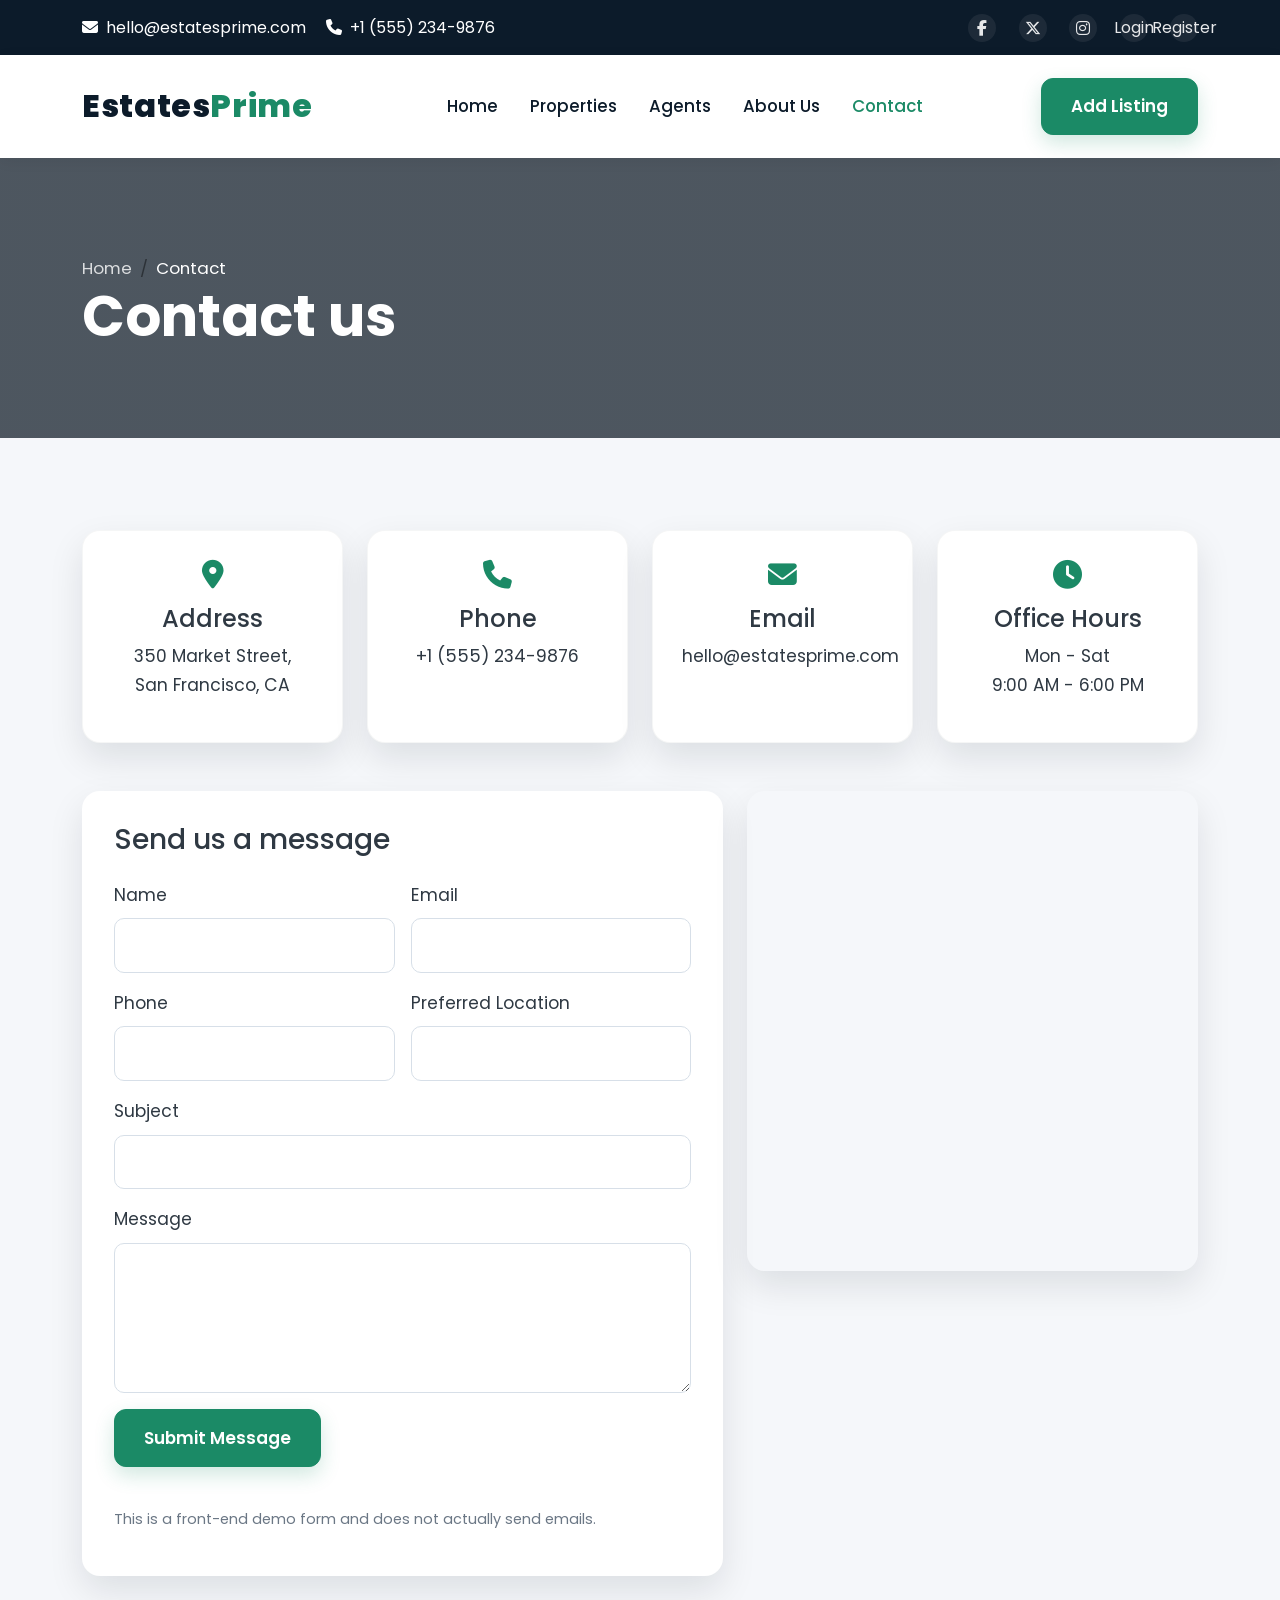
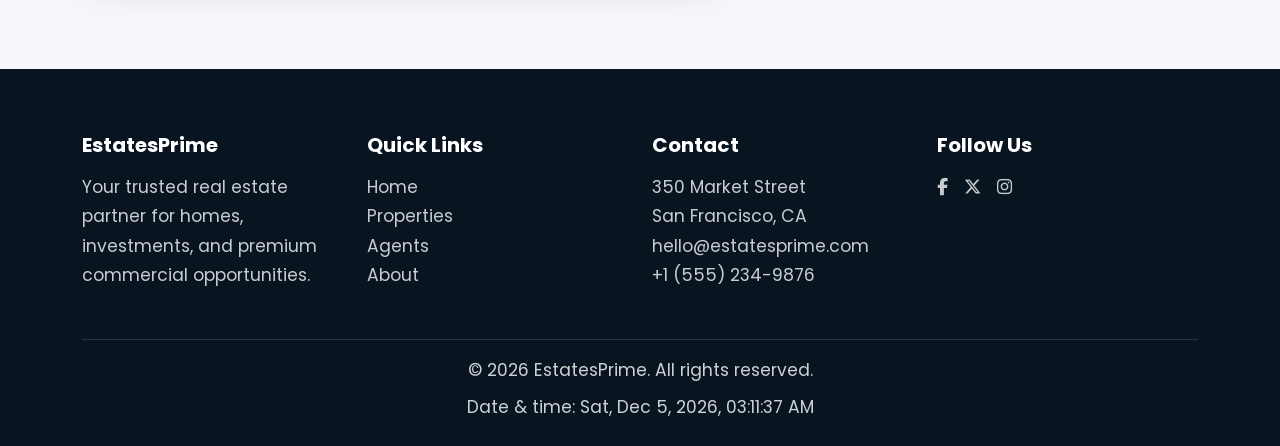
<file: contact.html>
<!DOCTYPE html>
<html lang="en">
<head>
    <meta charset="UTF-8">
    <meta name="viewport" content="width=device-width, initial-scale=1.0">
    <link rel="icon" type="image/svg+xml" href="images/favicon.svg">
    <title>Contact Us | EstatesPrime</title>
    <meta name="description" content="Get in touch with EstatesPrime for property inquiries and viewing requests.">
    <link rel="preconnect" href="https://fonts.googleapis.com">
    <link rel="preconnect" href="https://fonts.gstatic.com" crossorigin>
    <link href="https://fonts.googleapis.com/css2?family=Poppins:wght@400;500;600;700;800&display=swap" rel="stylesheet">
    <link href="https://cdn.jsdelivr.net/npm/bootstrap@5.3.3/dist/css/bootstrap.min.css" rel="stylesheet">
    <link rel="stylesheet" href="https://cdnjs.cloudflare.com/ajax/libs/font-awesome/6.5.2/css/all.min.css">
    <link rel="stylesheet" href="css/style.css">
</head>
<body>
    <div class="topbar">
        <div class="container">
            <div class="d-flex justify-content-between align-items-center flex-wrap gap-2">
                <div>
                    <span class="me-3"><i class="fa-solid fa-envelope me-2"></i>hello@estatesprime.com</span>
                    <span><i class="fa-solid fa-phone me-2"></i>+1 (555) 234-9876</span>
                </div>
                <div class="d-flex align-items-center gap-3 social-icons">
                    <a href="#" aria-label="Facebook"><i class="fa-brands fa-facebook-f"></i></a>
                    <a href="#" aria-label="X"><i class="fa-brands fa-x-twitter"></i></a>
                    <a href="#" aria-label="Instagram"><i class="fa-brands fa-instagram"></i></a>
                    <a href="#" aria-label="Login">Login</a>
                    <a href="#" aria-label="Register" onclick="alert('This is a demo feature.'); return false;">Register</a>
                </div>
            </div>
        </div>
    </div>

    <nav class="navbar navbar-expand-lg sticky-top">
        <div class="container">
            <a class="navbar-brand" href="index.html">Estates<span>Prime</span></a>
            <button class="navbar-toggler" type="button" data-bs-toggle="collapse" data-bs-target="#mainNavbar" aria-controls="mainNavbar" aria-expanded="false" aria-label="Toggle navigation">
                <span class="navbar-toggler-icon"></span>
            </button>
            <div class="collapse navbar-collapse" id="mainNavbar">
                <ul class="navbar-nav mx-auto mb-2 mb-lg-0">
                    <li class="nav-item"><a class="nav-link" href="index.html">Home</a></li>
                    <li class="nav-item"><a class="nav-link" href="properties.html">Properties</a></li>
                    <li class="nav-item"><a class="nav-link" href="agents.html">Agents</a></li>
                    <li class="nav-item"><a class="nav-link" href="about.html">About Us</a></li>
                    <li class="nav-item"><a class="nav-link active" href="contact.html">Contact</a></li>
                </ul>
                <a href="#" class="btn btn-primary" onclick="alert('This is just a demo add listing form.'); return false;">Add Listing</a>
            </div>
        </div>
    </nav>

    <header class="page-banner">
        <div class="container">
            <nav aria-label="breadcrumb">
                <ol class="breadcrumb">
                    <li class="breadcrumb-item"><a href="index.html">Home</a></li>
                    <li class="breadcrumb-item active" aria-current="page">Contact</li>
                </ol>
            </nav>
            <h1>Contact us</h1>
        </div>
    </header>

    <main class="contact-section">
        <div class="container">
            <div class="row g-4 mb-5">
                <div class="col-md-6 col-lg-3">
                    <div class="info-card h-100 text-center">
                        <i class="fa-solid fa-location-dot"></i>
                        <h4>Address</h4>
                        <p>350 Market Street,<br>San Francisco, CA</p>
                    </div>
                </div>
                <div class="col-md-6 col-lg-3">
                    <div class="info-card h-100 text-center">
                        <i class="fa-solid fa-phone"></i>
                        <h4>Phone</h4>
                        <p>+1 (555) 234-9876</p>
                    </div>
                </div>
                <div class="col-md-6 col-lg-3">
                    <div class="info-card h-100 text-center">
                        <i class="fa-solid fa-envelope"></i>
                        <h4>Email</h4>
                        <p>hello@estatesprime.com</p>
                    </div>
                </div>
                <div class="col-md-6 col-lg-3">
                    <div class="info-card h-100 text-center">
                        <i class="fa-solid fa-clock"></i>
                        <h4>Office Hours</h4>
                        <p>Mon - Sat<br>9:00 AM - 6:00 PM</p>
                    </div>
                </div>
            </div>

            <div class="row g-4">
                <div class="col-lg-7">
                    <div class="contact-form">
                        <h3 class="mb-4">Send us a message</h3>
                        <form id="contactForm" novalidate>
                            <div class="row g-3">
                                <div class="col-md-6">
                                    <label for="contactName" class="form-label">Name</label>
                                    <input type="text" id="contactName" class="form-control" required>
                                </div>
                                <div class="col-md-6">
                                    <label for="contactEmail" class="form-label">Email</label>
                                    <input type="email" id="contactEmail" class="form-control" required>
                                </div>
                                <div class="col-md-6">
                                    <label for="contactPhone" class="form-label">Phone</label>
                                    <input type="tel" id="contactPhone" class="form-control" required>
                                </div>
                                <div class="col-md-6">
                                    <label for="contactLocation" class="form-label">Preferred Location</label>
                                    <input type="text" id="contactLocation" class="form-control">
                                </div>
                                <div class="col-12">
                                    <label for="contactSubject" class="form-label">Subject</label>
                                    <input type="text" id="contactSubject" class="form-control" required>
                                </div>
                                <div class="col-12">
                                    <label for="contactMessage" class="form-label">Message</label>
                                    <textarea id="contactMessage" rows="5" class="form-control" required></textarea>
                                </div>
                                <div class="col-12">
                                    <button type="submit" class="btn btn-primary">Submit Message</button>
                                </div>
                                <div class="col-12">
                                    <div id="contactFormMessage" class="form-message" aria-live="polite"></div>
                                </div>
                            </div>
                        </form>
                        <p class="required-note">This is a front-end demo form and does not actually send emails.</p>
                    </div>
                </div>
                <div class="col-lg-5">
                    <div class="map-wrapper">
                        <iframe class="map-frame" src="https://www.google.com/maps?q=San%20Francisco%20Market%20Street&output=embed" allowfullscreen loading="lazy" referrerpolicy="no-referrer-when-downgrade" title="Office location map"></iframe>
                    </div>
                </div>
            </div>
        </div>
    </main>

    <footer class="footer">
        <div class="container">
            <div class="row g-4">
                <div class="col-md-3">
                    <h5>EstatesPrime</h5>
                    <p>Your trusted real estate partner for homes, investments, and premium commercial opportunities.</p>
                </div>
                <div class="col-md-3">
                    <h5>Quick Links</h5>
                    <ul class="list-unstyled">
                        <li><a href="index.html">Home</a></li>
                        <li><a href="properties.html">Properties</a></li>
                        <li><a href="agents.html">Agents</a></li>
                        <li><a href="about.html">About</a></li>
                    </ul>
                </div>
                <div class="col-md-3">
                    <h5>Contact</h5>
                    <p>350 Market Street<br>San Francisco, CA<br>hello@estatesprime.com<br>+1 (555) 234-9876</p>
                </div>
                <div class="col-md-3">
                    <h5>Follow Us</h5>
                    <div class="d-flex gap-3">
                        <a href="#" aria-label="Facebook"><i class="fa-brands fa-facebook-f"></i></a>
                        <a href="#" aria-label="X"><i class="fa-brands fa-x-twitter"></i></a>
                        <a href="#" aria-label="Instagram"><i class="fa-brands fa-instagram"></i></a>
                    </div>
                </div>
            </div>
            <div class="footer-bottom">
                <span>© <span id="currentYear"></span> EstatesPrime. All rights reserved.</span>
                <span class="d-block mt-2">Date &amp; time: <time id="liveClock"></time></span>
            </div>
        </div>
    </footer>

    <script src="https://cdn.jsdelivr.net/npm/bootstrap@5.3.3/dist/js/bootstrap.bundle.min.js"></script>
    <script src="js/script.js"></script>
</body>
</html>
</file>
<file: css/style.css>
:root {
    --navy: #0c1b2a;
    --navy-deep: #081521;
    --white: #ffffff;
    --light: #f5f7fa;
    --gray: #dfe5ec;
    --text: #2f3943;
    --muted: #6b7785;
    --green: #1b8a66;
    --green-deep: #0e684d;
    --gold: #d9b15c;
    --shadow: 0 15px 35px rgba(7, 17, 34, 0.10);
}

* {
    box-sizing: border-box;
}

html {
    scroll-behavior: smooth;
}

body {
    font-family: 'Poppins', sans-serif;
    background-color: var(--light);
    color: var(--text);
    font-size: 1.08rem;
    line-height: 1.7;
    overflow-x: hidden;
}

img {
    max-width: 100%;
    height: auto;
    display: block;
}

a {
    text-decoration: none;
    transition: all 0.3s ease;
}

a:hover {
    text-decoration: none;
}

p {
    margin-bottom: 0.8rem;
}

.section-title {
    font-size: clamp(2.2rem, 3.5vw, 2.8rem);
    font-weight: 700;
    margin-bottom: 0.9rem;
    color: var(--navy);
}

.section-subtitle {
    color: var(--muted);
    margin-bottom: 2rem;
    font-size: 1.1rem;
}

.text-green {
    color: var(--green);
}

.bg-soft {
    background-color: #edf6f3;
}

.topbar {
    background-color: var(--navy);
    color: var(--white);
    padding: 0.85rem 0;
    font-size: 1rem;
}

.topbar a {
    color: var(--white);
    opacity: 0.9;
}

.topbar a:hover {
    color: var(--gold);
}

.topbar .social-icons a {
    display: inline-flex;
    align-items: center;
    justify-content: center;
    width: 28px;
    height: 28px;
    border-radius: 50%;
    background: rgba(255, 255, 255, 0.08);
    margin-left: 0.4rem;
}

.navbar {
    background-color: rgba(255, 255, 255, 0.98);
    box-shadow: 0 3px 14px rgba(0, 0, 0, 0.06);
    padding: 1.2rem 0;
}

.navbar-brand {
    font-size: 2rem;
    font-weight: 800;
    color: var(--navy);
    letter-spacing: 0.04rem;
}

.navbar-brand span {
    color: var(--green);
}

.navbar-nav .nav-link {
    color: var(--navy);
    font-weight: 500;
    padding: 0.75rem 1rem !important;
    font-size: 1.05rem;
}

.navbar-nav .nav-link:hover,
.navbar-nav .nav-link.active {
    color: var(--green);
}

.btn-primary {
    background-color: var(--green);
    border-color: var(--green);
    color: var(--white);
    padding: 0.95rem 1.8rem;
    border-radius: 12px;
    font-weight: 600;
    font-size: 1.05rem;
    box-shadow: 0 8px 20px rgba(27, 138, 102, 0.2);
}

.btn-primary:hover,
.btn-primary:focus {
    background-color: var(--green-deep);
    border-color: var(--green-deep);
    color: var(--white);
}

.btn-outline-light {
    border-radius: 10px;
    border: 1px solid rgba(255, 255, 255, 0.7);
    color: var(--white);
    padding: 0.95rem 1.6rem;
    font-size: 1.05rem;
}

.btn-outline-light:hover {
    background-color: var(--white);
    color: var(--navy);
}

.btn-outline-primary {
    border: 1px solid var(--green);
    color: var(--green);
    border-radius: 10px;
    padding: 0.85rem 1.5rem;
    font-size: 1.02rem;
}

.btn-outline-primary:hover {
    background-color: var(--green);
    color: var(--white);
}

.hero-section {
    background: linear-gradient(rgba(8, 21, 33, 0.42), rgba(8, 21, 33, 0.52)), url('https://images.unsplash.com/photo-1494526585095-c41746248156?auto=format&fit=crop&w=1600&q=80') center/cover no-repeat;
    min-height: 740px;
    display: flex;
    align-items: center;
    color: var(--white);
    position: relative;
}

.hero-content {
    padding: 5rem 0;
}

.hero-content h1 {
    font-size: clamp(2.8rem, 5.6vw, 4.7rem);
    line-height: 1.18;
    font-weight: 800;
    margin-bottom: 1rem;
    max-width: 740px;
}

.hero-content p {
    font-size: 1.2rem;
    color: rgba(255,255,255,0.9);
    max-width: 700px;
    margin-bottom: 2rem;
}

.hero-actions {
    display: flex;
    gap: 1rem;
    margin-bottom: 2rem;
    flex-wrap: wrap;
}

.search-panel {
    background: rgba(255, 255, 255, 0.96);
    color: var(--text);
    border-radius: 22px;
    padding: 1.6rem;
    box-shadow: var(--shadow);
}

.search-panel .form-control,
.search-panel .form-select,
.form-control,
.form-select {
    border: 1px solid #d7dfe8;
    border-radius: 10px;
    padding: 0.9rem 1rem;
    min-height: 54px;
    font-size: 1rem;
    background-color: #fff;
}

.search-panel .form-control:focus,
.search-panel .form-select:focus,
.form-control:focus,
.form-select:focus {
    border-color: rgba(27, 138, 102, 0.5);
    box-shadow: 0 0 0 0.2rem rgba(27, 138, 102, 0.12);
}

.category-card,
.property-card,
.testimonial-card,
.team-card,
.agent-card,
.contact-card,
.info-card,
.highlight-card,
.stat-card {
    background: var(--white);
    border-radius: 18px;
    box-shadow: var(--shadow);
    border: 1px solid rgba(12, 27, 42, 0.04);
}

.category-card {
    text-align: center;
    padding: 2.4rem 1.2rem;
    transition: transform 0.3s ease;
}

.category-card:hover,
.property-card:hover,
.agent-card:hover,
.team-card:hover {
    transform: translateY(-6px);
}

.agent-card {
    display: flex;
    flex-direction: column;
    gap: 0.45rem;
    transition: transform 0.35s ease, box-shadow 0.35s ease;
}

.team-card {
    transition: transform 0.35s ease, box-shadow 0.35s ease;
}

.agent-grid {
    display: grid;
    grid-template-columns: repeat(3, minmax(0, 1fr));
    gap: 2rem;
    margin: 0;
}

.agent-grid > .agent-card {
    width: auto;
}

@media (max-width: 991.98px) {
    .agent-grid {
        grid-template-columns: repeat(2, minmax(0, 1fr));
    }
}

@media (max-width: 575.98px) {
    .agent-grid {
        grid-template-columns: 1fr;
    }
}

.agent-card:hover {
    box-shadow: 0 20px 42px rgba(7, 17, 34, 0.16);
}

.team-card:hover {
    box-shadow: 0 20px 42px rgba(7, 17, 34, 0.16);
}

.agent-card p {
    margin-bottom: 0;
}

.category-icon {
    width: 88px;
    height: 88px;
    border-radius: 50%;
    background: rgba(27, 138, 102, 0.10);
    color: var(--green);
    display: flex;
    align-items: center;
    justify-content: center;
    margin: 0 auto 1.2rem;
    font-size: 2.3rem;
}

.category-card h4 {
    color: var(--navy);
    font-size: 1.45rem;
    font-weight: 700;
}

.property-card {
    overflow: hidden;
    transition: all 0.3s ease;
}

.property-card .card-img-top {
    height: 270px;
    object-fit: cover;
}

.property-card .card-body {
    padding: 1.5rem 1.5rem 1.3rem;
}

.price-tag {
    font-size: 1.2rem;
    font-weight: 700;
    color: var(--green);
}

.card-title {
    color: var(--navy);
    font-weight: 700;
    font-size: 1.5rem;
    margin: 0.6rem 0;
}

.property-meta {
    display: flex;
    justify-content: space-between;
    gap: 0.5rem;
    color: var(--muted);
    font-size: 1rem;
    padding-top: 0.5rem;
    border-top: 1px solid #edf0f2;
}

.property-meta span {
    display: flex;
    align-items: center;
    gap: 0.35rem;
}

.featured-section,
.page-section,
.agents-section,
.about-section,
.contact-section {
    padding: 5.8rem 0;
}

.testimonial-card {
    padding: 2.2rem 1.7rem;
}

.testimonial-card .stars {
    color: var(--gold);
    margin-bottom: 1rem;
    font-size: 1.1rem;
}

.client-info {
    display: flex;
    align-items: center;
    gap: 0.9rem;
    margin-top: 1.2rem;
}

.client-info img {
    width: 64px;
    height: 64px;
    border-radius: 50%;
    object-fit: cover;
}

.logo-box {
    background: var(--white);
    border: 1px solid rgba(12, 27, 42, 0.07);
    border-radius: 14px;
    min-height: 110px;
    display: flex;
    align-items: center;
    justify-content: center;
    color: var(--navy);
    font-size: 1.2rem;
    font-weight: 700;
    box-shadow: 0 10px 25px rgba(10, 33, 55, 0.06);
}

.newsletter-box {
    background: linear-gradient(135deg, var(--navy), #12314d 50%, #10273b);
    color: var(--white);
    border-radius: 22px;
    padding: 3rem 2rem;
    box-shadow: var(--shadow);
}

.newsletter-box h3 {
    color: var(--white);
    margin-bottom: 0.7rem;
}

.newsletter-box .form-control {
    min-height: 52px;
    border-radius: 10px;
}

.success-message,
.form-message {
    margin-top: 0.8rem;
    font-size: 0.95rem;
    color: #1d9a69;
    font-weight: 600;
}

.page-banner {
    background: linear-gradient(rgba(6, 18, 30, 0.7), rgba(6, 18, 30, 0.7)), url('https://images.unsplash.com/photo-1560518883-ce09059eeffa?auto=format&fit=crop&w=1600&q=80') center/cover no-repeat;
    color: var(--white);
    padding: 6rem 0 5rem;
}

.page-banner h1 {
    font-size: clamp(2.6rem, 5vw, 3.5rem);
    font-weight: 700;
    margin-bottom: 0.5rem;
}

.breadcrumb {
    background: transparent;
    padding: 0;
    margin: 0;
    font-size: 1.05rem;
}

.breadcrumb a {
    color: rgba(255,255,255,0.8);
}

.breadcrumb-item.active {
    color: var(--white);
}

.sidebar-box {
    background: var(--white);
    border-radius: 18px;
    padding: 1.7rem;
    box-shadow: var(--shadow);
}

.filter-form .form-label {
    font-weight: 600;
    color: var(--navy);
    margin-bottom: 0.5rem;
}

.filter-form .btn {
    width: 100%;
    margin-top: 0.6rem;
}

.results-bar {
    display: flex;
    align-items: center;
    justify-content: space-between;
    flex-wrap: wrap;
    gap: 1rem;
    margin-bottom: 1.5rem;
}

.no-results {
    text-align: center;
    padding: 2rem;
    background: var(--white);
    border-radius: 16px;
    box-shadow: var(--shadow);
    color: var(--muted);
    display: none;
}

.pagination {
    margin-top: 2rem;
    justify-content: center;
}

.page-item .page-link {
    color: var(--navy);
    border-radius: 8px;
    margin: 0 0.25rem;
}

.page-item.active .page-link {
    background-color: var(--green);
    border-color: var(--green);
}

.gallery-main {
    width: 100%;
    height: 560px;
    object-fit: cover;
    border-radius: 18px;
    box-shadow: var(--shadow);
}

.thumbnail-row {
    display: flex;
    gap: 0.8rem;
    margin-top: 1rem;
    flex-wrap: wrap;
}

.thumbnail {
    width: 108px;
    height: 80px;
    object-fit: cover;
    border-radius: 12px;
    cursor: pointer;
    border: 2px solid transparent;
    transition: 0.2s ease;
}

.thumbnail.active {
    border-color: var(--green);
}

.property-summary {
    background: var(--white);
    border-radius: 18px;
    padding: 2.1rem;
    box-shadow: var(--shadow);
}

.detail-price {
    font-size: 2.3rem;
    color: var(--green);
    font-weight: 800;
}

.detail-meta {
    display: grid;
    grid-template-columns: repeat(2, minmax(120px, 1fr));
    gap: 1rem;
    margin-top: 1.2rem;
}

.detail-meta div {
    background: #f5f8fa;
    border-radius: 12px;
    padding: 0.9rem;
}

.amenities-list {
    list-style: none;
    padding: 0;
    margin: 1rem 0 0;
}

.amenities-list li {
    display: flex;
    align-items: center;
    gap: 0.7rem;
    margin-bottom: 0.75rem;
    color: var(--navy);
}

.floor-plan {
    width: 100%;
    border-radius: 18px;
    box-shadow: var(--shadow);
}

.agent-card,
.team-card {
    padding: 1.5rem;
}

.agent-card img,
.team-card img {
    width: 100%;
    height: 270px;
    object-fit: cover;
    border-radius: 14px;
    margin-bottom: 1rem;
}

.agent-card .btn,
.team-card .btn {
    width: 100%;
    margin-top: 0.5rem;
}

.booking-form,
.contact-form {
    background: var(--white);
    border-radius: 18px;
    padding: 2rem;
    box-shadow: var(--shadow);
}

.form-section {
    margin-bottom: 1.2rem;
}

.form-control,
.form-select {
    width: 100%;
}

.required-note {
    font-size: 0.9rem;
    color: var(--muted);
    margin-top: 0.7rem;
}

.contact-card,
.info-card,
.highlight-card,
.stat-card {
    padding: 1.8rem;
    height: 100%;
}

.contact-card i,
.info-card i,
.highlight-card i {
    color: var(--green);
    font-size: 1.8rem;
    margin-bottom: 1rem;
}

.map-frame {
    width: 100%;
    min-height: 480px;
    border: 0;
    border-radius: 18px;
    box-shadow: var(--shadow);
}

.hero-image {
    border-radius: 22px;
    box-shadow: var(--shadow);
    width: 100%;
}

.stat-number {
    font-size: 2.7rem;
    color: var(--green);
    font-weight: 800;
}

.mission-vision {
    background: rgba(27, 138, 102, 0.04);
    border-radius: 18px;
    padding: 2rem;
}

.footer {
    background: var(--navy-deep);
    color: rgba(255,255,255,0.8);
    padding-top: 4rem;
    padding-bottom: 1.5rem;
}

.footer h5 {
    color: var(--white);
    margin-bottom: 1rem;
    font-weight: 700;
}

.footer a,
.footer p {
    color: rgba(255,255,255,0.78);
}

.footer a:hover {
    color: var(--gold);
}

.footer-bottom {
    border-top: 1px solid rgba(255,255,255,0.12);
    padding-top: 1rem;
    margin-top: 2rem;
    text-align: center;
}

@media (max-width: 991.98px) {
    .hero-section {
        min-height: 620px;
    }

    .search-panel {
        margin-top: 1.5rem;
    }

    .property-card .card-img-top {
        height: 250px;
    }
}

@media (max-width: 767.98px) {
    body {
        font-size: 1rem;
    }

    .topbar {
        display: none;
    }

    .navbar-brand {
        font-size: 1.65rem;
    }

    .section-title {
        font-size: 2rem;
    }

    .hero-content {
        padding: 3.5rem 0;
    }

    .hero-content h1 {
        font-size: clamp(2.4rem, 10vw, 3.3rem);
    }

    .hero-content p {
        font-size: 1.05rem;
    }

    .featured-section,
    .page-section,
    .agents-section,
    .about-section,
    .contact-section {
        padding: 4rem 0;
    }

    .results-bar {
        flex-direction: column;
        align-items: flex-start;
    }

    .detail-meta {
        grid-template-columns: 1fr;
    }

    .gallery-main {
        height: 380px;
    }

    .agent-card img,
    .team-card img {
        height: 250px;
    }
}

@media (max-width: 575.98px) {
    .navbar-brand {
        font-size: clamp(1.3rem, 6vw, 1.65rem);
        letter-spacing: 0.02rem;
        margin-right: 0.5rem;
    }

    .navbar-toggler {
        min-width: 44px;
        min-height: 44px;
        padding: 0.4rem 0.55rem;
    }

    .section-title {
        font-size: clamp(1.7rem, 7vw, 2rem);
    }

    .page-banner {
        padding: clamp(3rem, 10vw, 4.5rem) 0;
    }

    .page-banner h1 {
        font-size: clamp(2rem, 8vw, 3rem);
        overflow-wrap: anywhere;
    }

    .hero-content h1 {
        font-size: clamp(2rem, 8.5vw, 3.1rem);
    }

    .hero-actions .btn {
        flex: 1 1 100%;
        text-align: center;
    }

    .search-panel,
    .property-summary,
    .booking-form,
    .contact-form,
    .sidebar-box,
    .newsletter-box {
        padding: clamp(1rem, 4vw, 1.4rem);
    }

    .property-card .card-img-top {
        height: clamp(12rem, 65vw, 16rem);
    }

    .property-meta {
        justify-content: flex-start;
        flex-wrap: wrap;
        gap: 0.5rem 1rem;
    }

    .property-meta span {
        flex: 0 1 auto;
    }

    .detail-meta {
        grid-template-columns: repeat(2, minmax(0, 1fr));
        gap: 0.65rem;
    }

    .detail-meta div {
        padding: 0.75rem;
        overflow-wrap: anywhere;
    }

    .detail-price {
        font-size: clamp(1.7rem, 7vw, 2.3rem);
        overflow-wrap: anywhere;
    }

    .gallery-main {
        height: clamp(15rem, 72vw, 23.75rem);
    }

    .thumbnail-row {
        gap: 0.55rem;
    }

    .thumbnail {
        width: clamp(4.5rem, 22vw, 6.75rem);
        height: clamp(3.5rem, 16vw, 5rem);
    }

    .map-frame {
        min-height: clamp(18rem, 65vw, 30rem);
    }

    .pagination {
        flex-wrap: wrap;
        gap: 0.25rem;
    }
}

@media (max-width: 359.98px) {
    .navbar-brand {
        font-size: 1.25rem;
    }

    .detail-meta {
        grid-template-columns: 1fr;
    }

    .property-card .card-body {
        padding: 1.1rem;
    }

    .property-card .card-body > .d-flex {
        align-items: flex-start !important;
        flex-direction: column;
    }

    .property-card .card-title {
        font-size: 1.3rem;
    }
}

@media (max-width: 767.98px) and (orientation: landscape) and (max-height: 500px) {
    .hero-section {
        min-height: auto;
    }

    .hero-content {
        padding: 2rem 0;
    }

    .hero-content h1 {
        font-size: clamp(2rem, 6vw, 2.8rem);
    }
}
</file>
